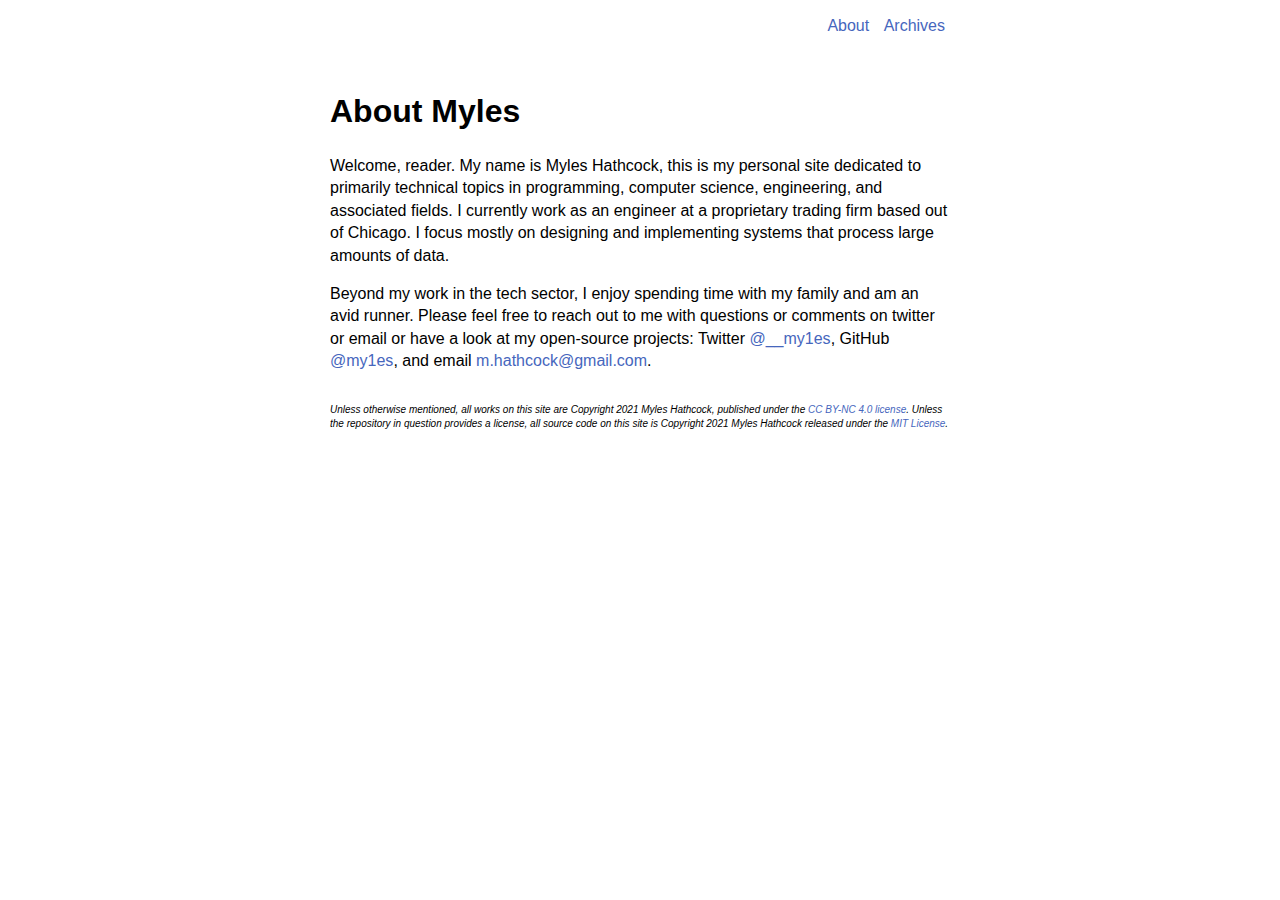
<file: index.html>
<!DOCTYPE html>
<html>
  <head>
    <meta name="viewport" content="width=device-width, initial-scale=1">
    <link rel="stylesheet" href="/css/main.css">
    <title>About Myles</title>
  </head>
  <body>
    <nav class="container">
      <ul>
        <li><a href="/">About</a></li>
        <li><a href="/archives.html">Archives</a></li>
      </ul>
    </nav>
    <main class="container">
      
<article>
  <h1>About Myles</h1>
  <p>Welcome, reader. My name is Myles Hathcock, this is my personal site
  dedicated to primarily technical topics in programming, computer science,
  engineering, and associated fields. I currently work as an engineer at a
  proprietary trading firm based out of Chicago. I focus mostly on designing
  and implementing systems that process large amounts of data.</p>
  <p>Beyond my work in the tech sector, I enjoy
  spending time with my family and am an avid runner. Please feel free to reach
  out to me with questions or comments on twitter or email or have a look at my
  open-source projects: Twitter <a href="https://twitter.com/my1es">@__my1es</a>,
  GitHub <a href="https://github.com/my1es">@my1es</a>, and email
  <a href="mailto:m.hathcock@gmail.com">m.hathcock@gmail.com</a>.</p>
</article>
<article class="license">
  Unless otherwise mentioned, all works on this site are Copyright 2021 Myles Hathcock,
  published under the <a href="https://creativecommons.org/licenses/by-nc/4.0/">CC BY-NC 4.0 license</a>. Unless the repository
  in question provides a license, all source code on this site is Copyright 2021 Myles Hathcock
  released under the <a href="https://opensource.org/licenses/MIT">MIT License</a>.
</article>

    </main>
  </body>
</html>
</file>
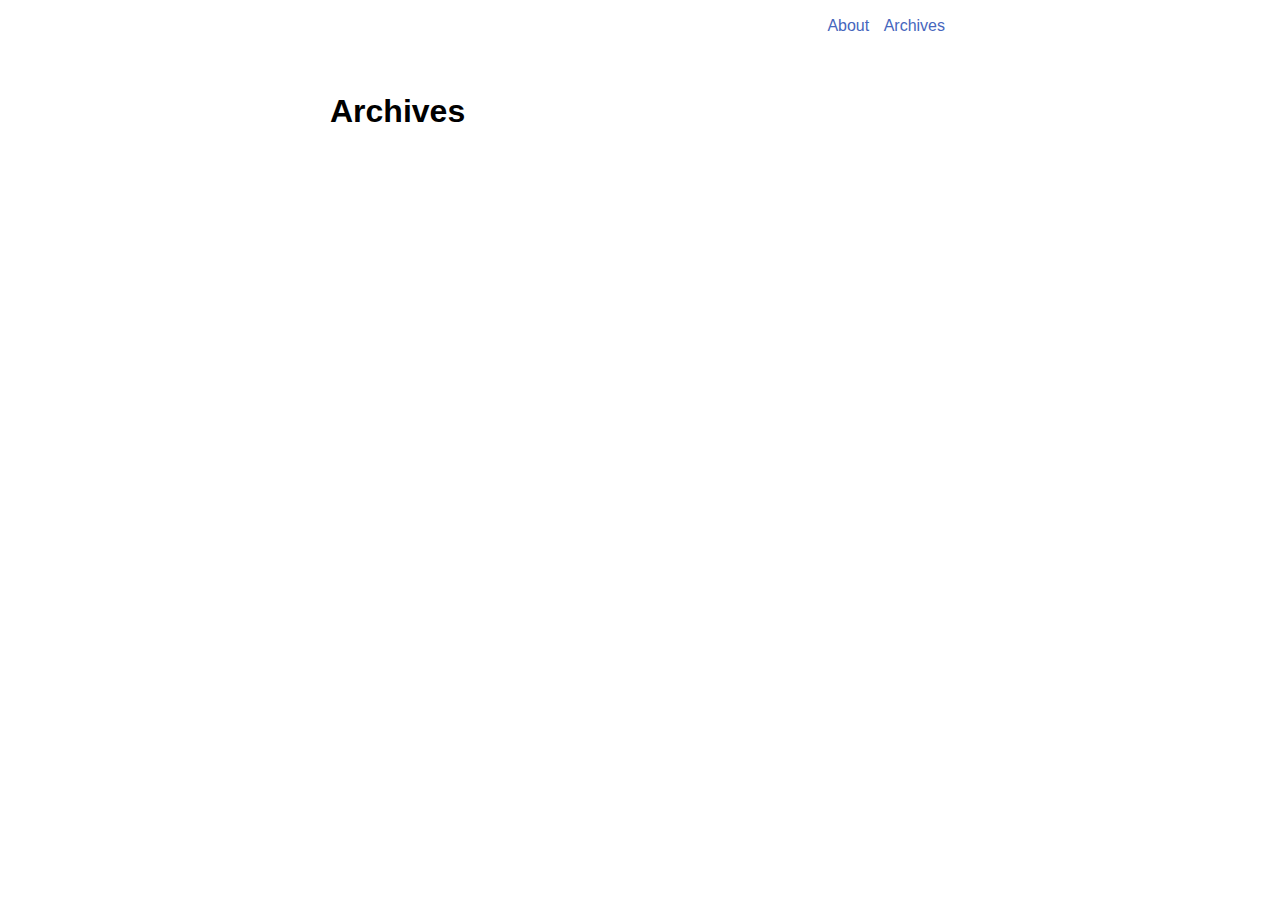
<file: archives.html>
<!DOCTYPE html>
<html>
  <head>
    <meta name="viewport" content="width=device-width, initial-scale=1">
    <link rel="stylesheet" href="/css/main.css">
    <title>Archives</title>
  </head>
  <body>
    <nav class="container">
      <ul>
        <li><a href="/">About</a></li>
        <li><a href="/archives.html">Archives</a></li>
      </ul>
    </nav>
    <main class="container">
      
<article>
  <h1>Archives</h1>
  <table class="archives">
    <tbody>
    
    </tbody>
  </table>
</article>

    </main>
  </body>
</html>
</file>
<file: css/main.css>
/*! normalize.css v8.0.1 | MIT License | github.com/necolas/normalize.css */html{line-height:1.15;-webkit-text-size-adjust:100%}body{margin:0}main{display:block}h1{font-size:2em;margin:0.67em 0}hr{box-sizing:content-box;height:0;overflow:visible}pre{font-family:monospace, monospace;font-size:1em}a{background-color:transparent}abbr[title]{border-bottom:none;text-decoration:underline;text-decoration:underline dotted}b,strong{font-weight:bolder}code,kbd,samp{font-family:monospace, monospace;font-size:1em}small{font-size:80%}sub,sup{font-size:75%;line-height:0;position:relative;vertical-align:baseline}sub{bottom:-0.25em}sup{top:-0.5em}img{border-style:none}button,input,optgroup,select,textarea{font-family:inherit;font-size:100%;line-height:1.15;margin:0}button,input{overflow:visible}button,select{text-transform:none}button,[type="button"],[type="reset"],[type="submit"]{-webkit-appearance:button}button::-moz-focus-inner,[type="button"]::-moz-focus-inner,[type="reset"]::-moz-focus-inner,[type="submit"]::-moz-focus-inner{border-style:none;padding:0}button:-moz-focusring,[type="button"]:-moz-focusring,[type="reset"]:-moz-focusring,[type="submit"]:-moz-focusring{outline:1px dotted ButtonText}fieldset{padding:0.35em 0.75em 0.625em}legend{box-sizing:border-box;color:inherit;display:table;max-width:100%;padding:0;white-space:normal}progress{vertical-align:baseline}textarea{overflow:auto}[type="checkbox"],[type="radio"]{box-sizing:border-box;padding:0}[type="number"]::-webkit-inner-spin-button,[type="number"]::-webkit-outer-spin-button{height:auto}[type="search"]{-webkit-appearance:textfield;outline-offset:-2px}[type="search"]::-webkit-search-decoration{-webkit-appearance:none}::-webkit-file-upload-button{-webkit-appearance:button;font:inherit}details{display:block}summary{display:list-item}template{display:none}[hidden]{display:none}*,*:before,*:after{box-sizing:border-box}html{font-size:62.5%}body{color:black;font-family:sans-serif;font-size:1.6rem;line-height:1.4}html,body{margin:0;padding:0}a{color:#4666bd;text-decoration:none}code,pre{font-family:monospace;font-size:1.3rem;background-color:#f8f8f8}pre{padding:1.5rem;margin-left:-1.5rem;margin-right:-1.5rem}code{background-color:#f8f8f8;padding:0.2rem 0.4rem}blockquote{padding:1.5rem;margin-left:-1.5rem;margin-right:-1.5rem;background:#f8f8f8;border-left:5px solid #555;font-style:italic;color:#555}nav{text-align:right;font-weight:bold}nav ul li{display:inline;margin:0.5rem}nav ul a{border:none}.container{width:100%;padding:1.5rem}nav a{font-weight:normal}nav hgroup h1{margin-bottom:0}nav ul{padding:0;margin:0}hgroup.post-header{margin-bottom:3.0rem}hgroup.post-header h1{margin-bottom:0}hgroup.post-header p{margin-top:0;font-weight:normal;color:gray;font-size:1.3rem}table.archives td.date{padding-right:0.5rem}article.license{margin-top:3.0rem;font-size:1rem;font-style:italic}@media screen and (min-width: 750px){.container{max-width:650px;margin:0 auto}}
</file>
